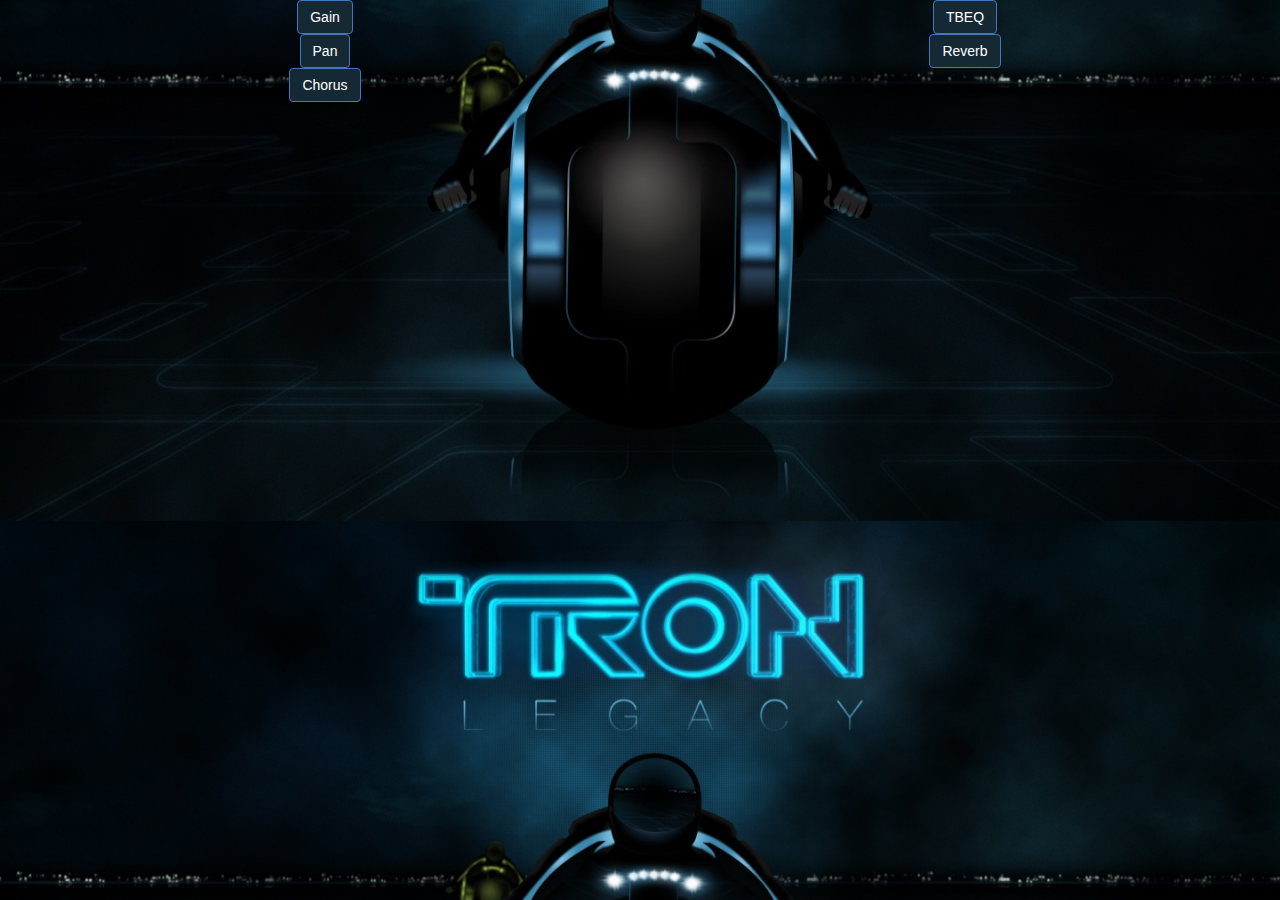
<file: menu.html>
<!doctype html>
<html>
    <head>
        <title>Hi</title>
        <script type="text/javascript" src="https://code.jquery.com/jquery-1.11.3.min.js"></script>
        <link rel="stylesheet" href="//maxcdn.bootstrapcdn.com/font-awesome/4.3.0/css/font-awesome.min.css">
        <link rel="stylesheet" href="https://maxcdn.bootstrapcdn.com/bootstrap/3.3.4/css/bootstrap.min.css">
        <link rel="stylesheet" href="./css/email.css">
        <meta name="viewport" content="width=device-width, initial-scale=1.0">
    </head>
    <body>
        <script src="js/effects-menu.js"></script>
        <div class="container-fluid text-center">
            <div class="row">
                <div class="col-xs-6">
                    <div class="effect-edit btn btn-small btn-default btn-edit" id="gain">Gain</div>
                </div>
                <div class="col-xs-6">
                    <div class="effect-edit btn btn-small btn-default btn-edit" id="three-band-eq">TBEQ</div>
                </div>
                <div class="col-xs-6">
                    <div class="effect-edit btn btn-small btn-default btn-edit" id="pan">Pan</div>
                </div>
                <div class="col-xs-6">
                    <div class="effect-edit btn btn-small btn-default btn-edit" id="converb">Reverb</div>
                </div>
                <div class="col-xs-6">
                    <div class="effect-edit btn btn-small btn-default btn-edit" id="chorus">Chorus</div>
                </div>
            </div>
        </div>
    </body>
</html>
</file>
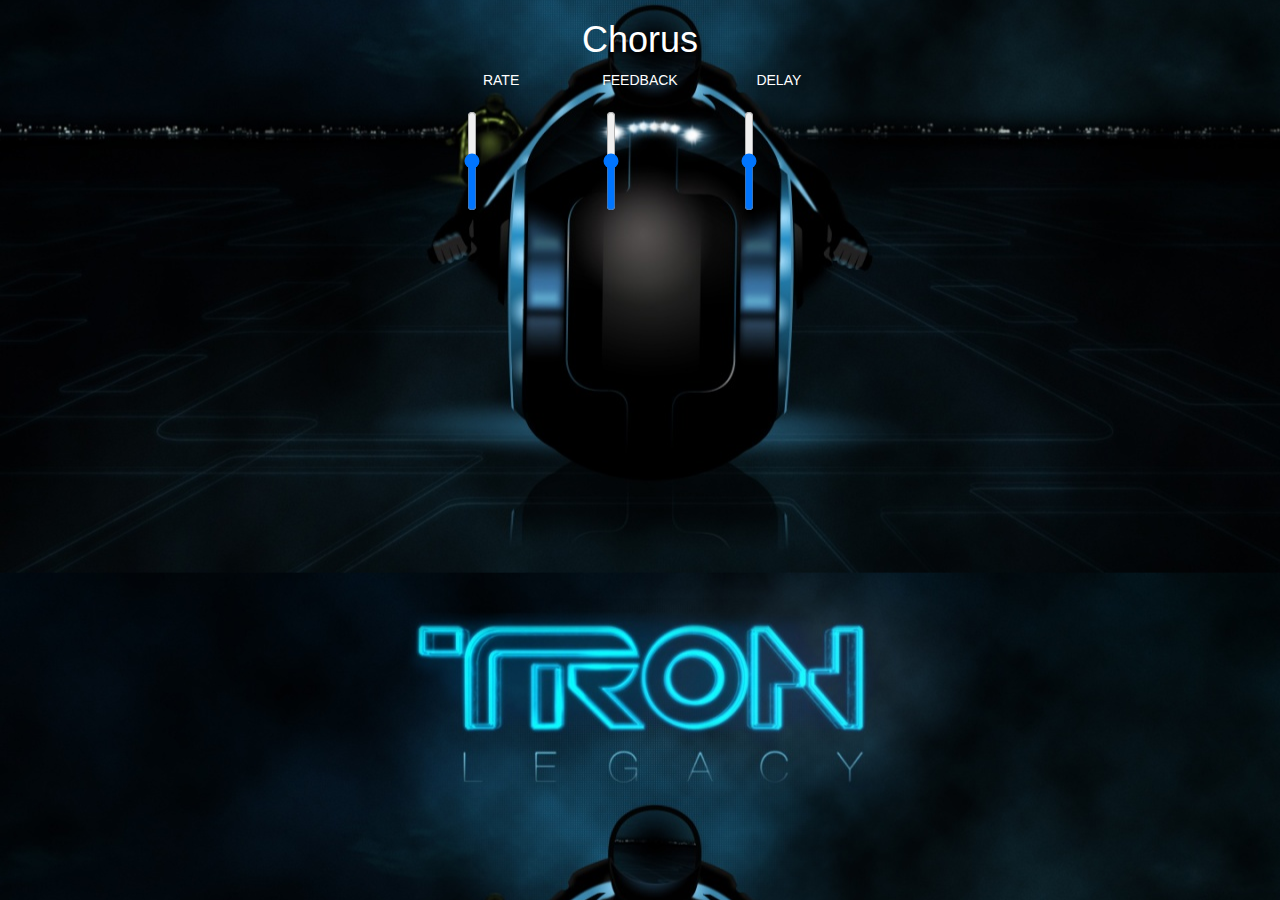
<file: effect_templates/chorus.html>
<!doctype html>
<html>
    <head>
        <title>Chorus</title>
        <script type="text/javascript" src="https://code.jquery.com/jquery-1.11.3.min.js"></script>
        <link rel="stylesheet" href="//maxcdn.bootstrapcdn.com/font-awesome/4.3.0/css/font-awesome.min.css">
        <link rel="stylesheet" href="https://maxcdn.bootstrapcdn.com/bootstrap/3.3.4/css/bootstrap.min.css">
        <link rel="stylesheet" href="../css/email.css">
        <meta name="viewport" content="width=device-width, initial-scale=1.0">
    </head>
    <body>
        <div class="container-fluid">
            <div class="col-xs-12 text-center">
                <h1>Chorus</h1>
                <div class="row">
                    <div class="col-xs-4 col-xs-offset-4">
                        <div class="row">
                            <div class="col-xs-4 text-center">
                                <div class="text-center">RATE</div>
                                <input type="range" min="0" max="1000" class="vrange vmulti" id="rate-value">
                                <div class="rate-value text-center"></div>
                            </div>
                            <div class="col-xs-4 text-center">
                                <div class="text-center">FEEDBACK</div>
                                <input type="range" min="0" max="100" class="vrange vmulti" id="feedback-value">
                                <div class="feedback-value text-center"></div>
                            </div>
                            <div class="col-xs-4 text-center">
                                <div class="text-center">DELAY</div>
                                <input type="range" min="0" max="100" class="vrange vmulti" id="delay-value">
                                <div class="delay-value text-center"></div>
                            </div>
                        </div>
                    </div>
                </div>
            </div>
        </div>
        <script src="../effect_templates/template_base.js"></script>
        <script src="../effect_templates/chorus.js"></script>
    </body>
</html>
</file>
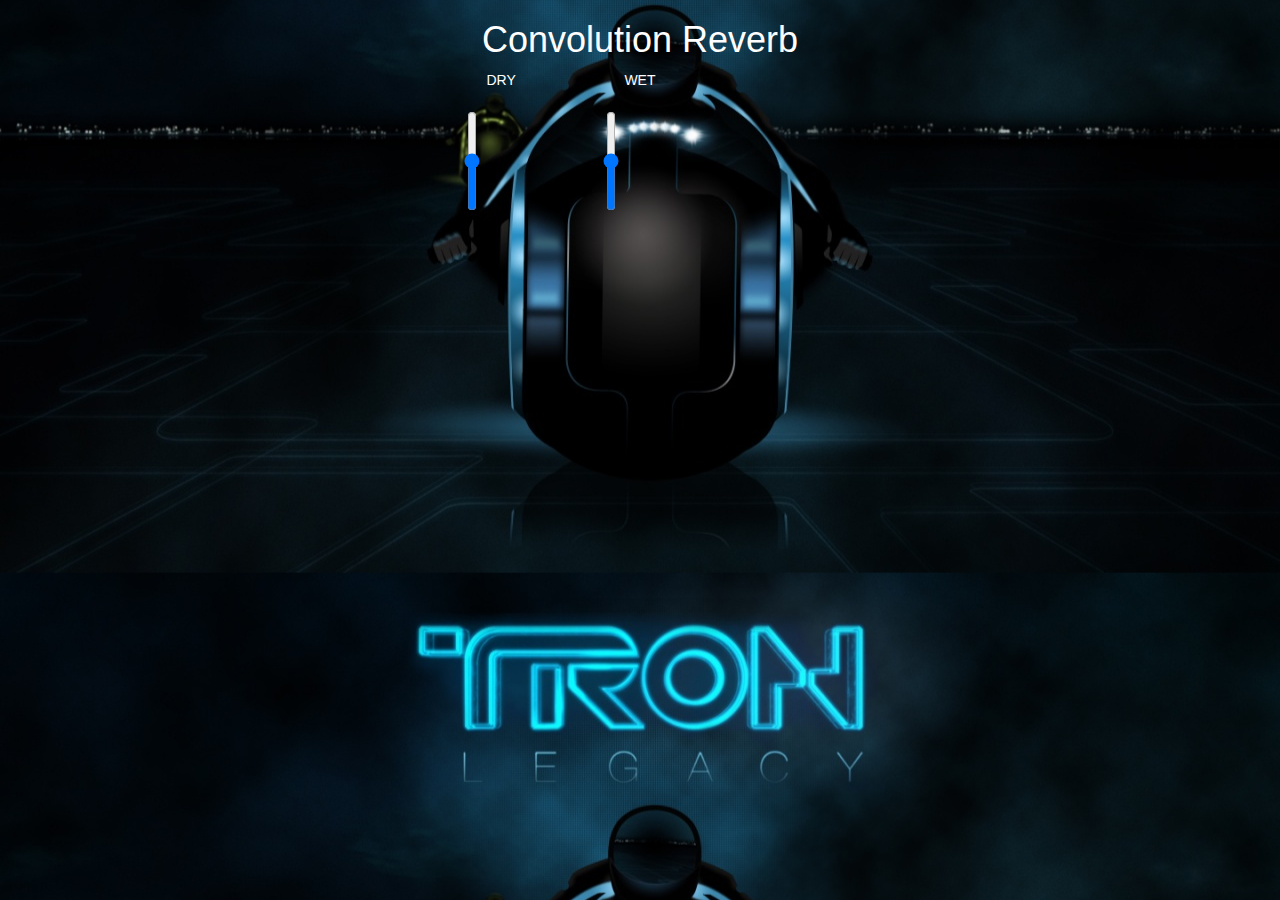
<file: effect_templates/converb.html>
<!doctype html>
<html>
    <head>
        <title>Convolution Reverb</title>
        <script type="text/javascript" src="https://code.jquery.com/jquery-1.11.3.min.js"></script>
        <link rel="stylesheet" href="//maxcdn.bootstrapcdn.com/font-awesome/4.3.0/css/font-awesome.min.css">
        <link rel="stylesheet" href="https://maxcdn.bootstrapcdn.com/bootstrap/3.3.4/css/bootstrap.min.css">
        <link rel="stylesheet" href="../css/email.css">
        <meta name="viewport" content="width=device-width, initial-scale=1.0">
    </head>
    <body>
        <div class="container-fluid">
            <div class="col-xs-12 text-center">
                <h1>Convolution Reverb</h1>
                <div class="row">
                    <div class="col-xs-4 col-xs-offset-4">
                        <div class="row">
                            <div class="col-xs-4 text-center">
                                <div class="text-center">DRY</div>
                                <input type="range" min="-0" max="100" class="vrange vmulti" id="dry-value">
                                <div class="dry-value text-center"></div>
                            </div>
                            <div class="col-xs-4 text-center">
                                <div class="text-center">WET</div>
                                <input type="range" min="0" max="100" class="vrange vmulti" id="wet-value">
                                <div class="wet-value text-center"></div>
                            </div>
                        </div>
                    </div>
                </div>
            </div>
        </div>
        <script src="../effect_templates/template_base.js"></script>
        <script src="../effect_templates/converb.js"></script>
    </body>
</html>
</file>
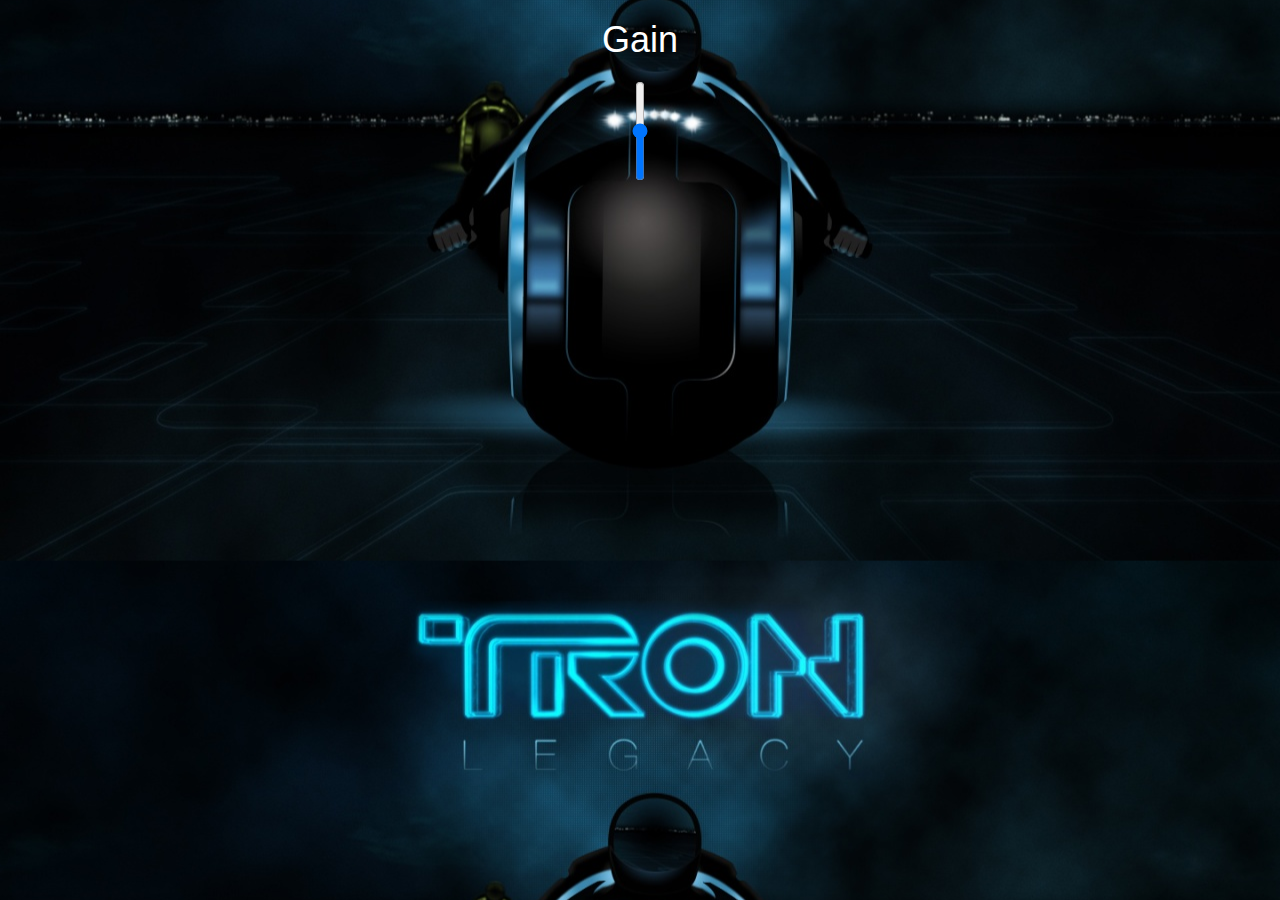
<file: effect_templates/gain.html>
<!doctype html>
<html>
    <head>
        <title>Hi</title>
        <script type="text/javascript" src="https://code.jquery.com/jquery-1.11.3.min.js"></script>
        <link rel="stylesheet" href="//maxcdn.bootstrapcdn.com/font-awesome/4.3.0/css/font-awesome.min.css">
        <link rel="stylesheet" href="https://maxcdn.bootstrapcdn.com/bootstrap/3.3.4/css/bootstrap.min.css">
        <link rel="stylesheet" href="../css/email.css">
        <meta name="viewport" content="width=device-width, initial-scale=1.0">
    </head>
    <body>
        <div class="container-fluid">
            <div class="col-md-12 text-center">
                <h1>Gain</h1>
                <input type="range" min="0" max="100" class="vrange" id="multiply">
                <div class="value"></div>

                <script src="../effect_templates/template_base.js"></script>
                <script src="../effect_templates/gain.js"></script>
            </div>
        </div>
    </body>
</html>
</file>
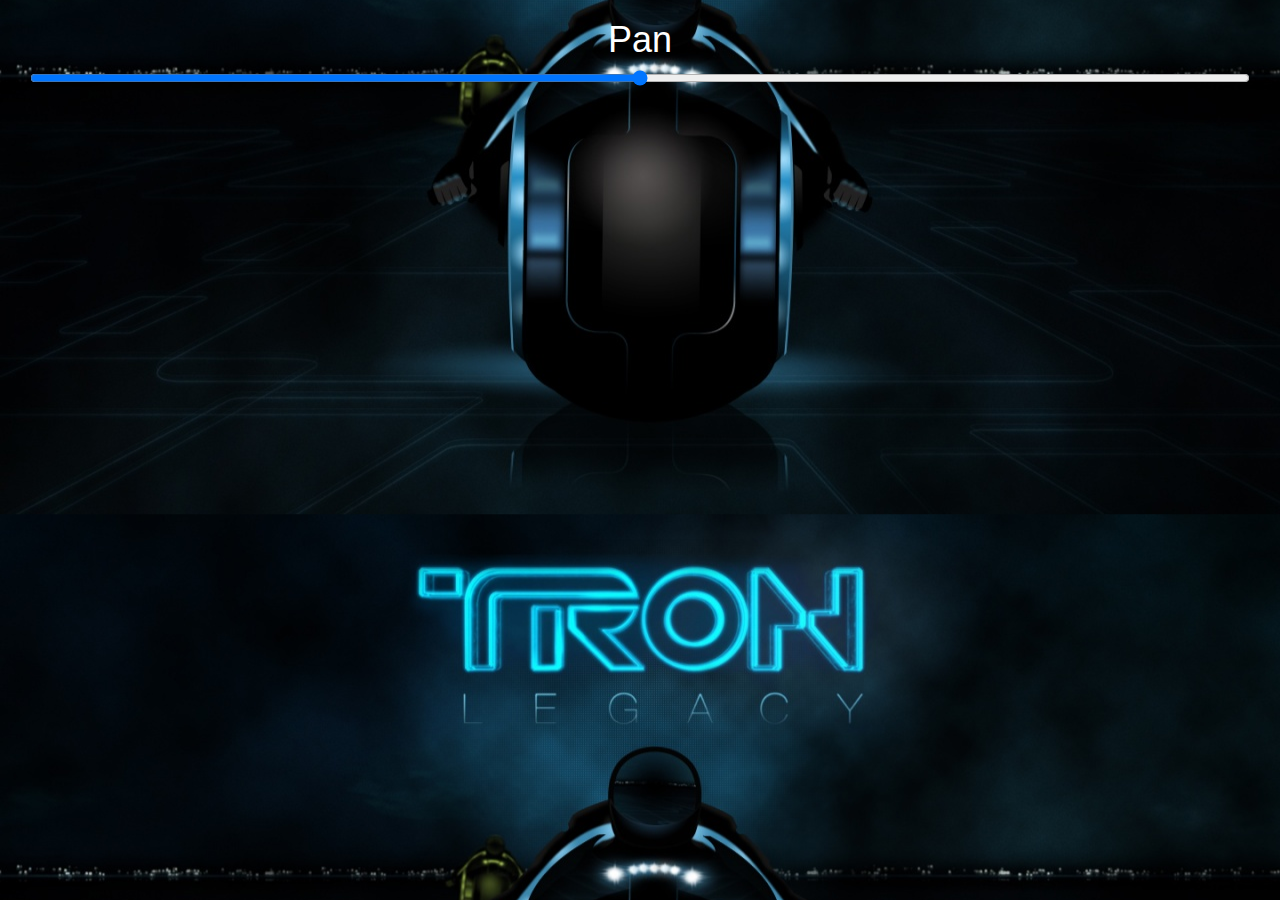
<file: effect_templates/stereoPan.html>
<!doctype html>
<html>
    <head>
        <title>Hi</title>
        <script type="text/javascript" src="https://code.jquery.com/jquery-1.11.3.min.js"></script>
        <link rel="stylesheet" href="http://yui.yahooapis.com/pure/0.6.0/pure-min.css">
        <link rel="stylesheet" href="//maxcdn.bootstrapcdn.com/font-awesome/4.3.0/css/font-awesome.min.css">
        <link rel="stylesheet" href="https://maxcdn.bootstrapcdn.com/bootstrap/3.3.4/css/bootstrap.min.css">
        <link rel="stylesheet" href="../css/email.css">
        <meta name="viewport" content="width=device-width, initial-scale=1.0">
    </head>
    <body>
        <div class="container-fluid">
            <div class="col-md-12 text-center">
                <h1>Pan</h1>
                <input type="range" min="-100" max="100"  id="pan">
                <div class="value"></div>

                <script src="../effect_templates/template_base.js"></script>
                <script src="../effect_templates/stereoPan.js"></script>
            </div>
        </div>
    </body>
</html>
</file>
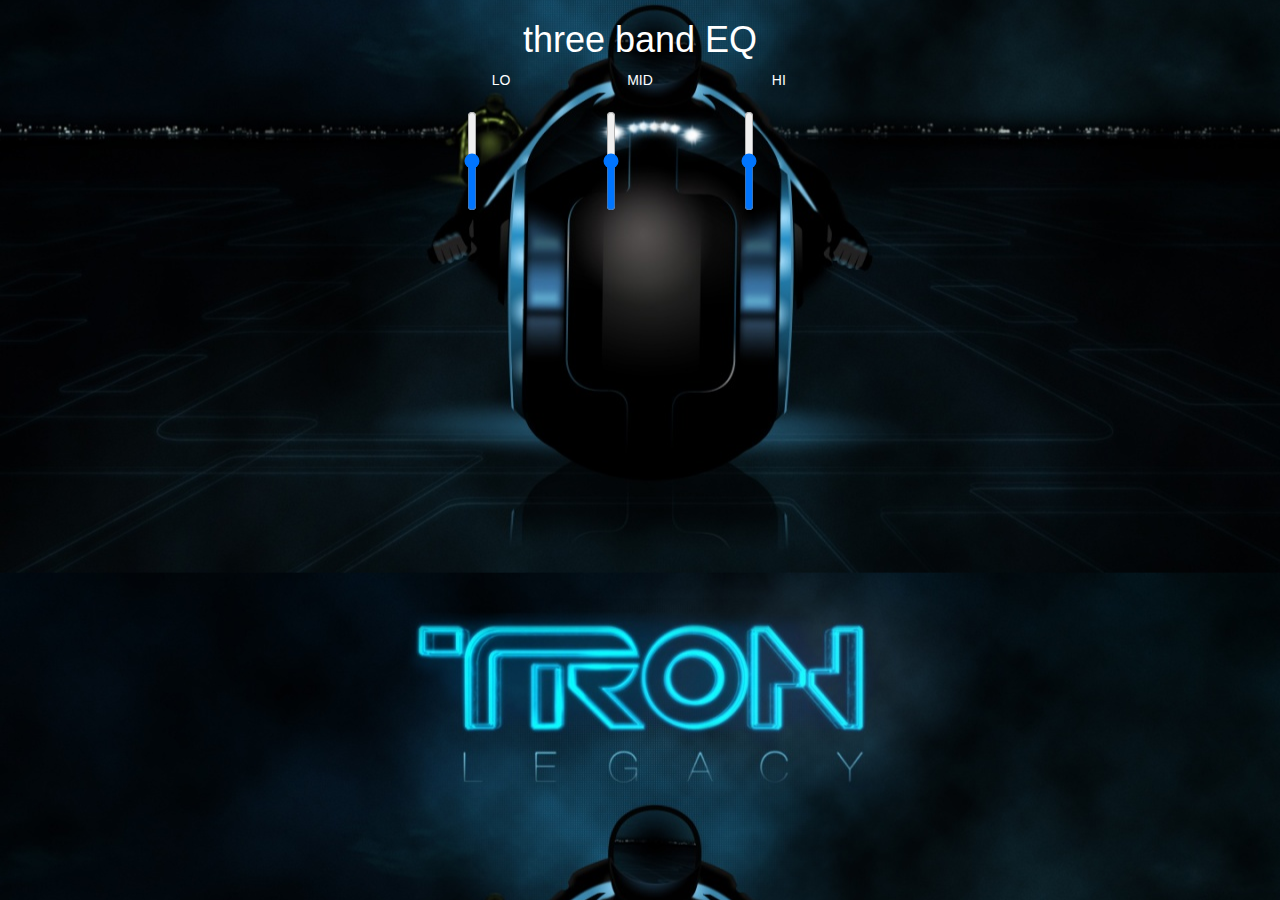
<file: effect_templates/threebandEQ.html>
<!doctype html>
<html>
    <head>
        <title>Three Band EQ</title>
        <script type="text/javascript" src="https://code.jquery.com/jquery-1.11.3.min.js"></script>
        <link rel="stylesheet" href="//maxcdn.bootstrapcdn.com/font-awesome/4.3.0/css/font-awesome.min.css">
        <link rel="stylesheet" href="https://maxcdn.bootstrapcdn.com/bootstrap/3.3.4/css/bootstrap.min.css">
        <link rel="stylesheet" href="../css/email.css">
        <meta name="viewport" content="width=device-width, initial-scale=1.0">
    </head>
    <body>
        <div class="container-fluid">
            <div class="col-xs-12 text-center">
                <h1>three band EQ</h1>
                <div class="row">
                    <div class="col-xs-4 col-xs-offset-4">
                        <div class="row">
                            <div class="col-xs-4 text-center">
                                <div class="text-center">LO</div>
                                <input type="range" min="-100" max="100" class="vrange vmulti" id="low-value">
                                <div class="low-value text-center"></div>
                            </div>
                            <div class="col-xs-4 text-center">
                                <div class="text-center">MID</div>
                                <input type="range" min="-100" max="100" class="vrange vmulti" id="mid-value">
                                <div class="mid-value text-center"></div>
                            </div>
                            <div class="col-xs-4 text-center">
                                <div class="text-center">HI</div>
                                <input type="range" min="-100" max="100" class="vrange vmulti" id="hi-value">
                                <div class="hi-value text-center"></div>
                            </div>
                        </div>
                    </div>
                </div>
            </div>
        </div>
        <script src="../effect_templates/template_base.js"></script>
        <script src="../effect_templates/threebandEQ.js"></script>
    </body>
</html>
</file>
<file: css/email.css>
body {
    background-image:url("/img/bg.jpg");
    background-size:cover;
    color:#fff;
    background-position: 40% 40%;
}

#nav ul {
    list-style-type:none;
    margin:0px;
    padding:0px;
}

#nav ul  li {
    margin:0px;
}


.email-item {
    font-size:1.5em;
    border-bottom:1px solid rgb(222, 222, 222);
    padding:1.5em;
}

.email-item:hover {
    background:#4178BE;
}

.email-item-selected {
    background:#4178BE;
}

.top {
    height:10vh;
    border-bottom:1px solid rgb(222, 222, 222);
}

.player-panel {
    border-right:1px solid rgb(222, 222, 222);
    padding:0px !important;
    margin:0px;
    height:90vh;
}

.pure-menu-item {
    border-bottom:1px solid rgb(222,222,222);
    border-top:1px solid rgb(222,222,222);
    margin-top:-1px !important;
    border-right:1px solid;
    margin-right:-1px !important;
    padding-top:1.5em;
    padding-bottom:1.5em;
    padding-left:.5em;
    padding-right:.5em;
}

.effect-edit {
    background-color:#152935;
    color:#fff;
    border-color:#4178BE;
    margin-left: 10px;
}

.effect-edit-spacing {
    margin-top:-8px;
}

.effect-edit:hover {
    background-color:#1D3649;
    border-color:#4178BE;
    color:#fff;
}

.vrange {
    margin-top: 50px;
    width:100px !important;
    height:100px;
    margin: 1.5em auto;
    transform: rotate(270deg);
    -moz-transform: rotate(270deg); /*do same for other browsers if required*/
}

.vmulti {
    margin-left: -25px;
}

#playPause {
    font-size:2em;
}

#amplitude {
    background-color:#fff;
    position:absolute;
    width:100%;
    bottom:0px;
    left:0px;
}

#list {
      background: url(/img/corra_final.png) no-repeat center center fixed;
      -webkit-background-size: cover;
      -moz-background-size: cover;
      -o-background-size: cover;
      background-size: cover;
      background-position: 20% 20%;
      background-size:50% auto;
      height:90vh;
}

.strip {
    height: 94px;
    background-color:#000;
    border-bottom:1px solid rgba(0,0,0,0);
}

.strip-bass {
    background-color:rgba(38, 74, 96, 0.5);
}

.strip-1 {
    background-color:rgba(65, 120, 190, 0.5);
}

.strip-2 {
    background-color:rgba(124, 199, 255, 0.5);
}
#main {
    padding:0px;
}

.playhead {
    position:absolute;
    top:0;
    bottom:0;
    width:8px;
    background-color:#fff;
}
</file>
